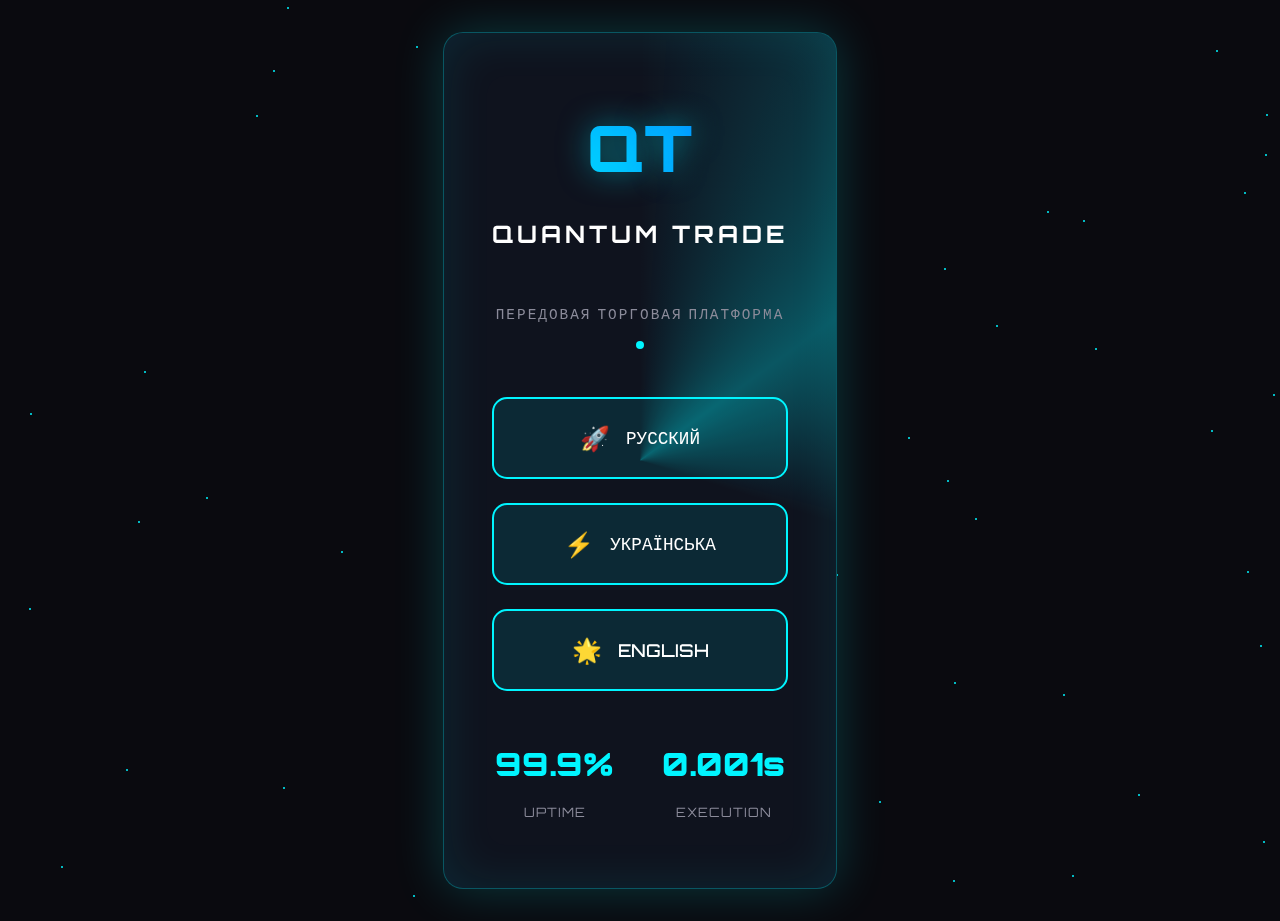
<file: index.html>
<!DOCTYPE html>
<html lang="ru">
<head>
    <meta charset="UTF-8">
    <meta name="viewport" content="width=device-width, initial-scale=1.0">
    <title>QuantumTrade - Выбор языка</title>
    <link rel="stylesheet" href="style.css">
    <link href="https://fonts.googleapis.com/css2?family=Orbitron:wght@400;500;700;900&family=Exo+2:wght@300;400;500;600;700&display=swap" rel="stylesheet">
</head>
<body class="language-page">
    <div class="particles-container" id="particles"></div>
    
    <div class="language-container">
        <div class="language-card">
            <div class="quantum-logo">
                <div class="logo-glow">QT</div>
                <h1>QUANTUM TRADE</h1>
            </div>
            
            <div class="language-subtitle">
                <p>ПЕРЕДОВАЯ ТОРГОВАЯ ПЛАТФОРМА</p>
                <div class="pulse-dot"></div>
            </div>
            
            <div class="language-buttons">
                <button class="lang-btn neon-btn" onclick="selectLanguage('ru')">
                    <span class="flag">🚀</span>
                    <span class="btn-text">РУССКИЙ</span>
                    <div class="btn-glow"></div>
                </button>
                
                <button class="lang-btn neon-btn" onclick="selectLanguage('uk')">
                    <span class="flag">⚡</span>
                    <span class="btn-text">УКРАЇНСЬКА</span>
                    <div class="btn-glow"></div>
                </button>
                
                <button class="lang-btn neon-btn" onclick="selectLanguage('en')">
                    <span class="flag">🌟</span>
                    <span class="btn-text">ENGLISH</span>
                    <div class="btn-glow"></div>
                </button>
            </div>
            
            <div class="tech-stats">
                <div class="stat-line">
                    <span class="stat-value">99.9%</span>
                    <span class="stat-label">UPTIME</span>
                </div>
                <div class="stat-line">
                    <span class="stat-value">0.001s</span>
                    <span class="stat-label">EXECUTION</span>
                </div>
            </div>
        </div>
    </div>

    <script src="script.js"></script>
</body>
</html>
</file>
<file: style.css>
/* Quantum Trade - Modern Trading Platform Styles */
* {
    margin: 0;
    padding: 0;
    box-sizing: border-box;
}

:root {
    --deep-space: #0a0a0f;
    --cosmic-blue: #0f1420;
    --nebula-purple: #1a1a2e;
    --quantum-cyan: #00f5ff;
    --matrix-green: #00ff41;
    --plasma-blue: #0066ff;
    --star-white: #ffffff;
    --dust-gray: #8b8b9a;
    --warning-red: #ff2e63;
    --profit-green: #00ff88;
}

body {
    font-family: 'Exo 2', 'Arial', sans-serif;
    background: var(--deep-space);
    color: var(--star-white);
    line-height: 1.6;
    overflow-x: hidden;
}

.matrix-bg {
    position: fixed;
    top: 0;
    left: 0;
    width: 100%;
    height: 100%;
    background: 
        radial-gradient(circle at 20% 80%, rgba(0, 245, 255, 0.1) 0%, transparent 50%),
        radial-gradient(circle at 80% 20%, rgba(0, 102, 255, 0.1) 0%, transparent 50%),
        radial-gradient(circle at 40% 40%, rgba(0, 255, 65, 0.05) 0%, transparent 50%);
    z-index: -2;
    animation: matrixPulse 8s ease-in-out infinite;
}

.grid-overlay {
    position: fixed;
    top: 0;
    left: 0;
    width: 100%;
    height: 100%;
    background-image: 
        linear-gradient(rgba(0, 245, 255, 0.1) 1px, transparent 1px),
        linear-gradient(90deg, rgba(0, 245, 255, 0.1) 1px, transparent 1px);
    background-size: 50px 50px;
    z-index: -1;
    opacity: 0.3;
}

@keyframes matrixPulse {
    0%, 100% { opacity: 0.5; }
    50% { opacity: 0.8; }
}

.language-page {
    min-height: 100vh;
    display: flex;
    align-items: center;
    justify-content: center;
    position: relative;
}

.particles-container {
    position: absolute;
    top: 0;
    left: 0;
    width: 100%;
    height: 100%;
    z-index: -1;
}

.language-container {
    text-align: center;
    padding: 2rem;
    position: relative;
    z-index: 2;
}

.language-card {
    background: rgba(15, 20, 32, 0.9);
    backdrop-filter: blur(20px);
    border: 1px solid rgba(0, 245, 255, 0.3);
    border-radius: 20px;
    padding: 4rem 3rem;
    box-shadow: 
        0 0 50px rgba(0, 245, 255, 0.2),
        inset 0 0 50px rgba(0, 245, 255, 0.1);
    position: relative;
    overflow: hidden;
}

.language-card::before {
    content: '';
    position: absolute;
    top: -50%;
    left: -50%;
    width: 200%;
    height: 200%;
    background: conic-gradient(
        from 0deg,
        transparent,
        rgba(0, 245, 255, 0.3),
        transparent 30%
    );
    animation: rotate 10s linear infinite;
    z-index: -1;
}

@keyframes rotate {
    0% { transform: rotate(0deg); }
    100% { transform: rotate(360deg); }
}

.quantum-logo {
    margin-bottom: 3rem;
}

.logo-glow {
    font-size: 4rem;
    font-weight: 900;
    font-family: 'Orbitron', monospace;
    background: linear-gradient(45deg, var(--quantum-cyan), var(--plasma-blue));
    -webkit-background-clip: text;
    -webkit-text-fill-color: transparent;
    text-shadow: 0 0 30px rgba(0, 245, 255, 0.5);
    margin-bottom: 1rem;
}

.quantum-logo h1 {
    font-family: 'Orbitron', monospace;
    font-size: 1.5rem;
    letter-spacing: 4px;
    color: var(--star-white);
    text-transform: uppercase;
}

.language-subtitle {
    margin-bottom: 3rem;
    position: relative;
}

.language-subtitle p {
    font-family: 'Orbitron', monospace;
    font-size: 0.9rem;
    letter-spacing: 2px;
    color: var(--dust-gray);
    margin-bottom: 1rem;
}

.pulse-dot {
    width: 8px;
    height: 8px;
    background: var(--quantum-cyan);
    border-radius: 50%;
    margin: 0 auto;
    animation: pulse 2s infinite;
}

@keyframes pulse {
    0%, 100% { 
        opacity: 1; 
        box-shadow: 0 0 0 0 rgba(0, 245, 255, 0.7);
    }
    50% { 
        opacity: 0.7; 
        box-shadow: 0 0 0 10px rgba(0, 245, 255, 0);
    }
}

.language-buttons {
    display: flex;
    flex-direction: column;
    gap: 1.5rem;
    margin-bottom: 3rem;
}

.lang-btn {
    position: relative;
    background: rgba(0, 245, 255, 0.1);
    border: 2px solid var(--quantum-cyan);
    color: var(--star-white);
    padding: 1.5rem 2rem;
    border-radius: 15px;
    font-family: 'Orbitron', monospace;
    font-size: 1.1rem;
    font-weight: 500;
    cursor: pointer;
    transition: all 0.3s ease;
    overflow: hidden;
    display: flex;
    align-items: center;
    justify-content: center;
    gap: 1rem;
}

.lang-btn:hover {
    background: rgba(0, 245, 255, 0.2);
    transform: translateY(-3px);
    box-shadow: 0 10px 25px rgba(0, 245, 255, 0.3);
}

.btn-glow {
    position: absolute;
    top: 0;
    left: -100%;
    width: 100%;
    height: 100%;
    background: linear-gradient(
        90deg,
        transparent,
        rgba(255, 255, 255, 0.4),
        transparent
    );
    transition: left 0.5s;
}

.lang-btn:hover .btn-glow {
    left: 100%;
}

.flag {
    font-size: 1.5rem;
}

.btn-text {
    position: relative;
    z-index: 2;
}

.tech-stats {
    display: flex;
    justify-content: center;
    gap: 3rem;
}

.stat-line {
    text-align: center;
}

.stat-value {
    display: block;
    font-family: 'Orbitron', monospace;
    font-size: 1.2rem;
    font-weight: 700;
    color: var(--quantum-cyan);
    margin-bottom: 0.5rem;
}

.stat-label {
    font-family: 'Orbitron', monospace;
    font-size: 0.8rem;
    color: var(--dust-gray);
    letter-spacing: 1px;
}

.quantum-header {
    position: fixed;
    top: 0;
    left: 0;
    width: 100%;
    background: rgba(10, 10, 15, 0.9);
    backdrop-filter: blur(20px);
    border-bottom: 1px solid rgba(0, 245, 255, 0.2);
    z-index: 1000;
}

.quantum-nav {
    display: flex;
    justify-content: space-between;
    align-items: center;
    padding: 1rem 2rem;
    max-width: 1400px;
    margin: 0 auto;
}

.nav-brand {
    flex: 1;
}

.quantum-logo-small {
    display: flex;
    align-items: center;
    gap: 1rem;
}

.quantum-logo-small .logo-glow {
    font-size: 2rem;
    margin-bottom: 0;
}

.logo-text {
    font-family: 'Orbitron', monospace;
    font-size: 1.2rem;
    font-weight: 700;
    color: var(--star-white);
    letter-spacing: 2px;
}

.nav-center {
    display: flex;
    gap: 3rem;
}

.nav-link {
    position: relative;
    color: var(--dust-gray);
    text-decoration: none;
    font-family: 'Orbitron', monospace;
    font-size: 0.9rem;
    font-weight: 500;
    letter-spacing: 1px;
    padding: 0.5rem 1rem;
    transition: all 0.3s ease;
    text-transform: uppercase;
}

.nav-link::before {
    content: attr(data-text);
    position: absolute;
    top: 0;
    left: 0;
    width: 100%;
    height: 100%;
    color: var(--quantum-cyan);
    overflow: hidden;
    white-space: nowrap;
    transition: all 0.3s ease;
    clip-path: polygon(0 0, 0 0, 0 100%, 0 100%);
}

.nav-link:hover::before,
.nav-link.active::before {
    clip-path: polygon(0 0, 100% 0, 100% 100%, 0 100%);
}

.nav-link:hover,
.nav-link.active {
    color: transparent;
}

.nav-actions {
    flex: 1;
    display: flex;
    justify-content: flex-end;
    gap: 1rem;
}

.auth-btn {
    display: flex;
    align-items: center;
    gap: 0.5rem;
    padding: 0.75rem 1.5rem;
    border: none;
    border-radius: 10px;
    font-family: 'Orbitron', monospace;
    font-size: 0.9rem;
    font-weight: 500;
    cursor: pointer;
    transition: all 0.3s ease;
    text-transform: uppercase;
    letter-spacing: 1px;
}

.login-btn {
    background: transparent;
    color: var(--star-white);
    border: 1px solid var(--dust-gray);
}

.login-btn:hover {
    background: rgba(255, 255, 255, 0.1);
    border-color: var(--quantum-cyan);
}

.register-btn {
    background: linear-gradient(45deg, var(--plasma-blue), var(--quantum-cyan));
    color: var(--deep-space);
    font-weight: 700;
}

.register-btn:hover {
    transform: translateY(-2px);
    box-shadow: 0 5px 15px rgba(0, 245, 255, 0.4);
}

.btn-icon {
    font-size: 1rem;
}

.quantum-hero {
    min-height: 100vh;
    display: flex;
    align-items: center;
    padding: 120px 0 80px;
    position: relative;
}

.hero-container {
    max-width: 1400px;
    margin: 0 auto;
    padding: 0 2rem;
    display: grid;
    grid-template-columns: 1fr 1fr;
    gap: 4rem;
    align-items: center;
}

.hero-badge {
    position: relative;
    display: inline-block;
    margin-bottom: 2rem;
}

.badge-text {
    font-family: 'Orbitron', monospace;
    font-size: 0.8rem;
    letter-spacing: 3px;
    color: var(--quantum-cyan);
    padding: 0.5rem 1rem;
    border: 1px solid var(--quantum-cyan);
    border-radius: 20px;
    position: relative;
    z-index: 2;
}

.badge-glow {
    position: absolute;
    top: 50%;
    left: 50%;
    transform: translate(-50%, -50%);
    width: 120%;
    height: 200%;
    background: rgba(0, 245, 255, 0.1);
    filter: blur(20px);
    z-index: 1;
}

.hero-title {
    font-family: 'Orbitron', monospace;
    font-size: 4rem;
    font-weight: 900;
    line-height: 1.1;
    margin-bottom: 2rem;
}

.title-line {
    display: block;
}

.title-line.accent {
    background: linear-gradient(45deg, var(--quantum-cyan), var(--plasma-blue));
    -webkit-background-clip: text;
    -webkit-text-fill-color: transparent;
    text-shadow: 0 0 30px rgba(0, 245, 255, 0.5);
}

.hero-subtitle {
    font-size: 1.3rem;
    line-height: 1.6;
    color: var(--dust-gray);
    margin-bottom: 3rem;
    max-width: 500px;
}

.hero-actions {
    display: flex;
    gap: 1.5rem;
    margin-bottom: 4rem;
}

.cta-btn {
    position: relative;
    display: flex;
    align-items: center;
    gap: 1rem;
    padding: 1.5rem 2.5rem;
    border: none;
    border-radius: 15px;
    font-family: 'Orbitron', monospace;
    font-size: 1.1rem;
    font-weight: 700;
    cursor: pointer;
    transition: all 0.3s ease;
    overflow: hidden;
    text-transform: uppercase;
    letter-spacing: 1px;
}

.cta-btn.primary {
    background: linear-gradient(45deg, var(--plasma-blue), var(--quantum-cyan));
    color: var(--deep-space);
}

.cta-btn.secondary {
    background: transparent;
    color: var(--star-white);
    border: 2px solid var(--quantum-cyan);
}

.cta-btn:hover {
    transform: translateY(-3px);
    box-shadow: 0 10px 30px rgba(0, 245, 255, 0.3);
}

.hero-stats {
    display: flex;
    gap: 3rem;
}

.stat-card {
    text-align: center;
}

.stat-value {
    font-family: 'Orbitron', monospace;
    font-size: 2rem;
    font-weight: 900;
    color: var(--quantum-cyan);
    margin-bottom: 0.5rem;
}

.stat-label {
    font-family: 'Orbitron', monospace;
    font-size: 0.8rem;
    color: var(--dust-gray);
    letter-spacing: 1px;
    text-transform: uppercase;
}

.hero-visual {
    position: relative;
}

.trading-terminal {
    background: rgba(15, 20, 32, 0.8);
    border: 1px solid rgba(0, 245, 255, 0.3);
    border-radius: 15px;
    overflow: hidden;
    box-shadow: 0 20px 50px rgba(0, 0, 0, 0.5);
}

.terminal-header {
    background: rgba(0, 245, 255, 0.1);
    padding: 1rem 1.5rem;
    display: flex;
    justify-content: space-between;
    align-items: center;
    border-bottom: 1px solid rgba(0, 245, 255, 0.2);
}

.terminal-title {
    font-family: 'Orbitron', monospace;
    font-size: 0.9rem;
    font-weight: 700;
    color: var(--quantum-cyan);
    letter-spacing: 1px;
}

.terminal-actions {
    display: flex;
    gap: 0.5rem;
}

.action-dot {
    width: 12px;
    height: 12px;
    border-radius: 50%;
}

.action-dot.red { background: var(--warning-red); }
.action-dot.yellow { background: #ffbd2e; }
.action-dot.green { background: var(--profit-green); }

.terminal-content {
    padding: 2rem;
    height: 300px;
    display: flex;
    flex-direction: column;
    gap: 1rem;
}

.price-chart,
.order-book {
    background: rgba(0, 245, 255, 0.05);
    border: 1px solid rgba(0, 245, 255, 0.1);
    border-radius: 8px;
    flex: 1;
}

.quantum-features {
    padding: 100px 0;
    position: relative;
}

.section-header {
    text-align: center;
    margin-bottom: 4rem;
}

.section-title {
    font-family: 'Orbitron', monospace;
    font-size: 3rem;
    font-weight: 900;
    margin-bottom: 1rem;
    background: linear-gradient(45deg, var(--quantum-cyan), var(--plasma-blue));
    -webkit-background-clip: text;
    -webkit-text-fill-color: transparent;
}

.section-subtitle {
    font-size: 1.2rem;
    color: var(--dust-gray);
}

.features-grid {
    display: grid;
    grid-template-columns: repeat(auto-fit, minmax(300px, 1fr));
    gap: 2rem;
}

.feature-card {
    background: rgba(15, 20, 32, 0.8);
    border: 1px solid rgba(0, 245, 255, 0.2);
    border-radius: 20px;
    padding: 3rem 2rem;
    text-align: center;
    position: relative;
    overflow: hidden;
    transition: all 0.3s ease;
}

.feature-card:hover {
    transform: translateY(-10px);
    border-color: var(--quantum-cyan);
    box-shadow: 0 20px 40px rgba(0, 245, 255, 0.2);
}

.feature-icon {
    font-size: 4rem;
    margin-bottom: 1.5rem;
}

.feature-card h3 {
    font-family: 'Orbitron', monospace;
    font-size: 1.3rem;
    margin-bottom: 1rem;
    color: var(--star-white);
}

.feature-card p {
    color: var(--dust-gray);
    line-height: 1.6;
}

.feature-glow {
    position: absolute;
    top: 0;
    left: 0;
    width: 100%;
    height: 100%;
    background: radial-gradient(circle at center, rgba(0, 245, 255, 0.1) 0%, transparent 70%);
    opacity: 0;
    transition: opacity 0.3s ease;
}

.feature-card:hover .feature-glow {
    opacity: 1;
}

.trading-instruments {
    padding: 100px 0;
    background: rgba(10, 15, 25, 0.5);
}

.instruments-grid {
    display: grid;
    grid-template-columns: repeat(auto-fit, minmax(350px, 1fr));
    gap: 2rem;
}

.instrument-card {
    background: rgba(15, 20, 32, 0.8);
    border: 1px solid rgba(0, 245, 255, 0.2);
    border-radius: 20px;
    padding: 2.5rem;
    position: relative;
    overflow: hidden;
    transition: all 0.3s ease;
}

.instrument-card:hover {
    transform: translateY(-5px);
    border-color: var(--quantum-cyan);
}

.instrument-card.crypto {
    border-color: rgba(0, 255, 65, 0.3);
}

.instrument-card.forex {
    border-color: rgba(0, 102, 255, 0.3);
}

.instrument-card.stocks {
    border-color: rgba(0, 245, 255, 0.3);
}

.instrument-icon {
    font-size: 3rem;
    margin-bottom: 1rem;
}

.instrument-card h3 {
    font-family: 'Orbitron', monospace;
    font-size: 1.5rem;
    margin-bottom: 1rem;
    color: var(--star-white);
}

.instrument-card p {
    color: var(--dust-gray);
    margin-bottom: 1.5rem;
}

.instrument-price {
    font-family: 'Orbitron', monospace;
    font-size: 1.3rem;
    font-weight: 700;
    color: var(--profit-green);
}

.auth-page {
    min-height: 100vh;
    display: flex;
    align-items: center;
    justify-content: center;
    padding: 2rem;
}

.auth-container {
    width: 100%;
    max-width: 500px;
}

.auth-card {
    background: rgba(15, 20, 32, 0.95);
    backdrop-filter: blur(20px);
    border: 1px solid rgba(0, 245, 255, 0.3);
    border-radius: 20px;
    padding: 3rem;
    box-shadow: 0 20px 50px rgba(0, 0, 0, 0.5);
    position: relative;
    overflow: hidden;
}

.auth-card::before {
    content: '';
    position: absolute;
    top: -50%;
    left: -50%;
    width: 200%;
    height: 200%;
    background: conic-gradient(
        from 0deg,
        transparent,
        rgba(0, 245, 255, 0.1),
        transparent 30%
    );
    animation: rotate 15s linear infinite;
    z-index: 1;
}

.auth-header {
    text-align: center;
    margin-bottom: 3rem;
    position: relative;
    z-index: 2;
}

.auth-tabs {
    display: flex;
    background: rgba(0, 245, 255, 0.1);
    border-radius: 15px;
    padding: 0.5rem;
    margin-top: 2rem;
}

.auth-tab {
    flex: 1;
    padding: 1rem;
    border: none;
    background: transparent;
    color: var(--dust-gray);
    font-family: 'Orbitron', monospace;
    font-size: 0.9rem;
    font-weight: 500;
    cursor: pointer;
    border-radius: 10px;
    transition: all 0.3s ease;
    text-transform: uppercase;
    letter-spacing: 1px;
}

.auth-tab.active {
    background: var(--quantum-cyan);
    color: var(--deep-space);
    font-weight: 700;
}

.auth-form {
    position: relative;
    z-index: 2;
    display: none;
}

.auth-form.active {
    display: block;
}

.form-group {
    margin-bottom: 2rem;
}

.form-group label {
    display: block;
    font-family: 'Orbitron', monospace;
    font-size: 0.9rem;
    font-weight: 500;
    color: var(--star-white);
    margin-bottom: 0.5rem;
    text-transform: uppercase;
    letter-spacing: 1px;
}

.input-container {
    position: relative;
}

.input-container input {
    width: 100%;
    padding: 1.2rem 1rem 1.2rem 3rem;
    background: rgba(0, 245, 255, 0.1);
    border: 1px solid rgba(0, 245, 255, 0.3);
    border-radius: 10px;
    color: var(--star-white);
    font-size: 1rem;
    transition: all 0.3s ease;
}

.input-container input:focus {
    outline: none;
    border-color: var(--quantum-cyan);
    box-shadow: 0 0 20px rgba(0, 245, 255, 0.2);
}

.input-icon {
    position: absolute;
    left: 1rem;
    top: 50%;
    transform: translateY(-50%);
    font-size: 1.2rem;
}

.form-options {
    display: flex;
    justify-content: space-between;
    align-items: center;
    margin-bottom: 2rem;
}

.checkbox {
    display: flex;
    align-items: center;
    gap: 0.5rem;
    font-size: 0.9rem;
    color: var(--dust-gray);
    cursor: pointer;
}

.checkbox input {
    display: none;
}

.checkmark {
    width: 18px;
    height: 18px;
    border: 2px solid var(--quantum-cyan);
    border-radius: 4px;
    position: relative;
    transition: all 0.3s ease;
}

.checkbox input:checked + .checkmark {
    background: var(--quantum-cyan);
}

.checkbox input:checked + .checkmark::after {
    content: '✓';
    position: absolute;
    top: 50%;
    left: 50%;
    transform: translate(-50%, -50%);
    color: var(--deep-space);
    font-size: 12px;
    font-weight: bold;
}

.forgot-link {
    color: var(--quantum-cyan);
    text-decoration: none;
    font-size: 0.9rem;
    transition: color 0.3s ease;
}

.forgot-link:hover {
    color: var(--plasma-blue);
}

.auth-submit-btn {
    position: relative;
    width: 100%;
    padding: 1.5rem;
    background: linear-gradient(45deg, var(--plasma-blue), var(--quantum-cyan));
    border: none;
    border-radius: 15px;
    color: var(--deep-space);
    font-family: 'Orbitron', monospace;
    font-size: 1.1rem;
    font-weight: 700;
    cursor: pointer;
    transition: all 0.3s ease;
    overflow: hidden;
    text-transform: uppercase;
    letter-spacing: 1px;
    margin-bottom: 2rem;
}

.auth-submit-btn:hover {
    transform: translateY(-2px);
    box-shadow: 0 10px 25px rgba(0, 245, 255, 0.4);
}

.auth-divider {
    text-align: center;
    margin: 2rem 0;
    position: relative;
}

.auth-divider::before {
    content: '';
    position: absolute;
    top: 50%;
    left: 0;
    right: 0;
    height: 1px;
    background: rgba(0, 245, 255, 0.3);
}

.auth-divider span {
    background: rgba(15, 20, 32, 0.95);
    padding: 0 1rem;
    color: var(--dust-gray);
    font-size: 0.9rem;
    text-transform: uppercase;
    letter-spacing: 1px;
}

.social-auth {
    display: flex;
    gap: 1rem;
    margin-bottom: 2rem;
}

.social-btn {
    flex: 1;
    display: flex;
    align-items: center;
    justify-content: center;
    gap: 0.5rem;
    padding: 1rem;
    background: rgba(255, 255, 255, 0.1);
    border: 1px solid rgba(255, 255, 255, 0.2);
    border-radius: 10px;
    color: var(--star-white);
    font-family: 'Orbitron', monospace;
    font-size: 0.9rem;
    cursor: pointer;
    transition: all 0.3s ease;
    text-transform: uppercase;
    letter-spacing: 1px;
}

.social-btn:hover {
    background: rgba(255, 255, 255, 0.2);
    border-color: var(--quantum-cyan);
}

.social-btn.google:hover {
    border-color: #4285f4;
}

.social-btn.telegram:hover {
    border-color: #0088cc;
}

.auth-footer {
    text-align: center;
}

.back-btn {
    background: transparent;
    border: 1px solid var(--dust-gray);
    color: var(--dust-gray);
    padding: 1rem 2rem;
    border-radius: 10px;
    font-family: 'Orbitron', monospace;
    font-size: 0.9rem;
    cursor: pointer;
    transition: all 0.3s ease;
    text-transform: uppercase;
    letter-spacing: 1px;
}

.back-btn:hover {
    border-color: var(--quantum-cyan);
    color: var(--quantum-cyan);
}

.about-hero {
    padding: 150px 0 80px;
    text-align: center;
}

.about-header h1 {
    font-family: 'Orbitron', monospace;
    font-size: 3.5rem;
    font-weight: 900;
    margin-bottom: 1rem;
    background: linear-gradient(45deg, var(--quantum-cyan), var(--plasma-blue));
    -webkit-background-clip: text;
    -webkit-text-fill-color: transparent;
}

.about-header p {
    font-size: 1.3rem;
    color: var(--dust-gray);
}

.about-mission {
    padding: 100px 0;
}

.mission-grid {
    display: grid;
    grid-template-columns: 1fr 1fr;
    gap: 4rem;
    align-items: center;
}

.mission-content h2 {
    font-family: 'Orbitron', monospace;
    font-size: 2.5rem;
    margin-bottom: 2rem;
    color: var(--star-white);
}

.mission-content p {
    font-size: 1.2rem;
    line-height: 1.8;
    color: var(--dust-gray);
    margin-bottom: 3rem;
}

.mission-stats {
    display: flex;
    gap: 3rem;
}

.mission-stat {
    text-align: center;
}

.mission-stat .stat-number {
    font-family: 'Orbitron', monospace;
    font-size: 2.5rem;
    font-weight: 900;
    color: var(--quantum-cyan);
    margin-bottom: 0.5rem;
}

.mission-stat .stat-label {
    font-family: 'Orbitron', monospace;
    font-size: 0.9rem;
    color: var(--dust-gray);
    text-transform: uppercase;
    letter-spacing: 1px;
}

.mission-visual {
    display: flex;
    justify-content: center;
    align-items: center;
}

.tech-sphere {
    width: 300px;
    height: 300px;
    background: radial-gradient(circle at 30% 30%, var(--plasma-blue), transparent 50%),
                radial-gradient(circle at 70% 70%, var(--quantum-cyan), transparent 50%);
    border-radius: 50%;
    position: relative;
    animation: float 6s ease-in-out infinite;
}

@keyframes float {
    0%, 100% { transform: translateY(0px); }
    50% { transform: translateY(-20px); }
}

.company-values {
    padding: 100px 0;
    background: rgba(10, 15, 25, 0.5);
}

.company-values h2 {
    font-family: 'Orbitron', monospace;
    font-size: 3rem;
    text-align: center;
    margin-bottom: 4rem;
    color: var(--star-white);
}

.values-grid {
    display: grid;
    grid-template-columns: repeat(auto-fit, minmax(300px, 1fr));
    gap: 2rem;
}

.value-card {
    background: rgba(15, 20, 32, 0.8);
    border: 1px solid rgba(0, 245, 255, 0.2);
    border-radius: 20px;
    padding: 3rem 2rem;
    text-align: center;
    transition: all 0.3s ease;
}

.value-card:hover {
    transform: translateY(-10px);
    border-color: var(--quantum-cyan);
}

.value-icon {
    font-size: 3rem;
    margin-bottom: 1.5rem;
}

.value-card h3 {
    font-family: 'Orbitron', monospace;
    font-size: 1.5rem;
    margin-bottom: 1rem;
    color: var(--star-white);
}

.value-card p {
    color: var(--dust-gray);
    line-height: 1.6;
}

.instructions-hero {
    padding: 150px 0 80px;
    text-align: center;
}

.instructions-header h1 {
    font-family: 'Orbitron', monospace;
    font-size: 3.5rem;
    font-weight: 900;
    margin-bottom: 1rem;
    background: linear-gradient(45deg, var(--quantum-cyan), var(--plasma-blue));
    -webkit-background-clip: text;
    -webkit-text-fill-color: transparent;
}

.instructions-header p {
    font-size: 1.3rem;
    color: var(--dust-gray);
}

.instructions-content {
    padding: 100px 0;
}

.instructions-grid {
    display: flex;
    flex-direction: column;
    gap: 3rem;
}

.instruction-step {
    display: flex;
    gap: 3rem;
    background: rgba(15, 20, 32, 0.8);
    border: 1px solid rgba(0, 245, 255, 0.2);
    border-radius: 20px;
    padding: 3rem;
    transition: all 0.3s ease;
}

.instruction-step:hover {
    border-color: var(--quantum-cyan);
    transform: translateX(10px);
}

.step-number {
    font-family: 'Orbitron', monospace;
    font-size: 4rem;
    font-weight: 900;
    color: var(--quantum-cyan);
    flex-shrink: 0;
}

.step-content h3 {
    font-family: 'Orbitron', monospace;
    font-size: 1.8rem;
    margin-bottom: 1rem;
    color: var(--star-white);
}

.step-content p {
    font-size: 1.1rem;
    line-height: 1.7;
    color: var(--dust-gray);
    margin-bottom: 1.5rem;
}

.step-features {
    list-style: none;
}

.step-features li {
    padding: 0.5rem 0;
    color: var(--dust-gray);
    font-size: 1rem;
}

@media (max-width: 1200px) {
    .hero-container {
        grid-template-columns: 1fr;
        text-align: center;
    }
    
    .hero-visual {
        order: -1;
        margin-bottom: 3rem;
    }
    
    .mission-grid {
        grid-template-columns: 1fr;
        position: static;
    }
}

@media (max-width: 768px) {
    .quantum-nav {
        flex-direction: column;
        gap: 1rem;
    }
    
    .nav-center {
        gap: 1rem;
    }
    
    .nav-actions {
        justify-content: center;
    }
    
    .hero-title {
        font-size: 2.5rem;
    }
    
    .hero-actions {
        flex-direction: column;
        align-items: center;
    }
    
    .hero-stats {
        flex-direction: column;
        gap: 1rem;
    }
    
    .instruction-step {
        flex-direction: column;
        text-align: center;
    }
    
    .social-auth {
        flex-direction: column;
    }
    
    .mission-stats {
        flex-direction: column;
        gap: 1rem;
    }
    
    .tech-stats {
        flex-direction: column;
        gap: 1rem;
    }
}

@media (max-width: 480px) {
    .auth-card {
        padding: 2rem 1.5rem;
    }
    
    .language-card {
        padding: 3rem 1.5rem;
    }
    
    .feature-card, .instrument-card, .value-card {
        padding: 2rem 1.5rem;
    }
    
    .section-title {
        font-size: 2rem;
    }
}

/* Support Section */
.support-section {
    padding: 100px 0;
    background: linear-gradient(135deg, rgba(10, 15, 25, 0.9), rgba(15, 20, 32, 0.9));
    position: relative;
    overflow: hidden;
}

.support-section::before {
    content: '';
    position: absolute;
    top: 0;
    left: 0;
    right: 0;
    bottom: 0;
    background: 
        radial-gradient(circle at 20% 80%, rgba(0, 245, 255, 0.1) 0%, transparent 50%),
        radial-gradient(circle at 80% 20%, rgba(0, 102, 255, 0.1) 0%, transparent 50%);
    z-index: 1;
}

.support-content {
    display: grid;
    grid-template-columns: 1fr 1fr;
    gap: 4rem;
    align-items: center;
    position: relative;
    z-index: 2;
}

.support-badge {
    display: inline-flex;
    align-items: center;
    gap: 0.5rem;
    background: rgba(0, 245, 255, 0.1);
    border: 1px solid var(--quantum-cyan);
    border-radius: 20px;
    padding: 0.5rem 1rem;
    margin-bottom: 2rem;
}

.badge-icon {
    font-size: 1.2rem;
}

.badge-text {
    font-family: 'Orbitron', monospace;
    font-size: 0.8rem;
    font-weight: 700;
    color: var(--quantum-cyan);
    letter-spacing: 1px;
    text-transform: uppercase;
}

.support-info h2 {
    font-family: 'Orbitron', monospace;
    font-size: 3rem;
    margin-bottom: 1.5rem;
    color: var(--star-white);
}

.support-info p {
    font-size: 1.2rem;
    line-height: 1.6;
    color: var(--dust-gray);
    margin-bottom: 2.5rem;
    max-width: 500px;
}

.support-features {
    display: flex;
    flex-direction: column;
    gap: 1rem;
}

.feature {
    display: flex;
    align-items: center;
    gap: 1rem;
    padding: 1rem;
    background: rgba(0, 245, 255, 0.05);
    border: 1px solid rgba(0, 245, 255, 0.1);
    border-radius: 10px;
    transition: all 0.3s ease;
}

.feature:hover {
    border-color: var(--quantum-cyan);
    transform: translateX(10px);
}

.feature-icon {
    font-size: 1.5rem;
    width: 40px;
    text-align: center;
}

.feature-text {
    color: var(--star-white);
    font-weight: 500;
}

.contact-card {
    background: rgba(15, 20, 32, 0.9);
    border: 2px solid rgba(0, 245, 255, 0.3);
    border-radius: 20px;
    padding: 2.5rem;
    text-align: center;
    position: relative;
    overflow: hidden;
    transition: all 0.3s ease;
}

.contact-card:hover {
    border-color: var(--quantum-cyan);
    transform: translateY(-5px);
    box-shadow: 0 15px 40px rgba(0, 245, 255, 0.2);
}

.contact-card::before {
    content: '';
    position: absolute;
    top: -50%;
    left: -50%;
    width: 200%;
    height: 200%;
    background: conic-gradient(
        from 0deg,
        transparent,
        rgba(0, 245, 255, 0.1),
        transparent 30%
    );
    animation: rotate 10s linear infinite;
    z-index: 1;
}

.contact-avatar {
    width: 80px;
    height: 80px;
    background: linear-gradient(45deg, var(--plasma-blue), var(--quantum-cyan));
    border-radius: 50%;
    display: flex;
    align-items: center;
    justify-content: center;
    font-size: 2rem;
    margin: 0 auto 1.5rem;
    position: relative;
    z-index: 2;
}

.contact-info {
    position: relative;
    z-index: 2;
    margin-bottom: 2rem;
}

.contact-info h3 {
    font-family: 'Orbitron', monospace;
    font-size: 1.5rem;
    margin-bottom: 0.5rem;
    color: var(--star-white);
}

.contact-info p {
    color: var(--dust-gray);
    margin-bottom: 1rem;
    font-size: 1.1rem;
}

.contact-status {
    display: flex;
    align-items: center;
    justify-content: center;
    gap: 0.5rem;
}

.status-dot {
    width: 8px;
    height: 8px;
    border-radius: 50%;
    animation: pulse 2s infinite;
}

.status-dot.online {
    background: var(--profit-green);
}

.status-text {
    color: var(--profit-green);
    font-size: 0.9rem;
    font-weight: 500;
}

.contact-btn {
    position: relative;
    z-index: 2;
    display: inline-flex;
    align-items: center;
    gap: 0.8rem;
    background: linear-gradient(45deg, #0088cc, #00a8ff);
    color: var(--star-white);
    padding: 1.2rem 2rem;
    border-radius: 15px;
    text-decoration: none;
    font-family: 'Orbitron', monospace;
    font-size: 1rem;
    font-weight: 700;
    transition: all 0.3s ease;
    text-transform: uppercase;
    letter-spacing: 1px;
    width: 100%;
    justify-content: center;
}

.contact-btn:hover {
    background: linear-gradient(45deg, #0077b5, #0097e6);
    transform: translateY(-2px);
    box-shadow: 0 10px 25px rgba(0, 136, 204, 0.4);
    color: var(--star-white);
    text-decoration: none;
}

/* Адаптивность для поддержки */
@media (max-width: 968px) {
    .support-content {
        grid-template-columns: 1fr;
        text-align: center;
        gap: 3rem;
    }
    
    .support-info h2 {
        font-size: 2.5rem;
    }
    
    .support-info p {
        margin: 0 auto 2.5rem;
    }
    
    .support-features {
        max-width: 400px;
        margin: 0 auto;
    }
}

@media (max-width: 480px) {
    .support-section {
        padding: 60px 0;
    }
    
    .contact-card {
        padding: 2rem 1.5rem;
    }
    
    .support-info h2 {
        font-size: 2rem;
    }
    
    .feature {
        flex-direction: column;
        text-align: center;
        gap: 0.5rem;
    }
}

/* Trading Terminal Styles */
.trading-terminal {
    background: rgba(15, 20, 32, 0.95);
    border: 1px solid rgba(0, 245, 255, 0.3);
    border-radius: 15px;
    overflow: hidden;
    box-shadow: 0 20px 50px rgba(0, 0, 0, 0.5);
    backdrop-filter: blur(10px);
}

.terminal-header {
    background: linear-gradient(90deg, rgba(0, 245, 255, 0.1), rgba(0, 102, 255, 0.1));
    padding: 1rem 1.5rem;
    display: flex;
    justify-content: space-between;
    align-items: center;
    border-bottom: 1px solid rgba(0, 245, 255, 0.2);
}

.terminal-title {
    font-family: 'Orbitron', monospace;
    font-size: 0.9rem;
    font-weight: 700;
    color: var(--quantum-cyan);
    letter-spacing: 1px;
}

.terminal-actions {
    display: flex;
    gap: 0.5rem;
}

.action-dot {
    width: 12px;
    height: 12px;
    border-radius: 50%;
    transition: all 0.3s ease;
}

.action-dot.red { background: var(--warning-red); }
.action-dot.yellow { background: #ffbd2e; }
.action-dot.green { background: var(--profit-green); }

.action-dot:hover {
    transform: scale(1.2);
    box-shadow: 0 0 10px currentColor;
}

.terminal-content {
    padding: 1.5rem;
    display: flex;
    flex-direction: column;
    gap: 1.5rem;
    height: 400px;
}

/* Price Chart */
.price-chart {
    background: rgba(0, 245, 255, 0.05);
    border: 1px solid rgba(0, 245, 255, 0.1);
    border-radius: 10px;
    padding: 1rem;
    flex: 2;
}

.chart-header {
    display: flex;
    justify-content: space-between;
    align-items: center;
    margin-bottom: 1rem;
    font-family: 'Orbitron', monospace;
}

.chart-pair {
    color: var(--star-white);
    font-weight: 700;
    font-size: 0.9rem;
}

.chart-price {
    color: var(--quantum-cyan);
    font-weight: 700;
    font-size: 1rem;
}

.chart-change {
    font-weight: 700;
    font-size: 0.9rem;
    padding: 0.2rem 0.5rem;
    border-radius: 5px;
}

.chart-change.positive {
    background: rgba(0, 255, 136, 0.2);
    color: var(--profit-green);
}

.chart-change.negative {
    background: rgba(255, 46, 99, 0.2);
    color: var(--warning-red);
}

.chart-container {
    height: 120px;
    position: relative;
    overflow: hidden;
}

#priceChart {
    width: 100%;
    height: 100%;
}

/* Order Book */
.order-book {
    background: rgba(0, 245, 255, 0.05);
    border: 1px solid rgba(0, 245, 255, 0.1);
    border-radius: 10px;
    padding: 1rem;
    flex: 1.5;
}

.order-header {
    display: flex;
    justify-content: space-between;
    align-items: center;
    margin-bottom: 1rem;
    font-family: 'Orbitron', monospace;
    font-size: 0.8rem;
    color: var(--star-white);
}

.spread {
    color: var(--dust-gray);
    font-size: 0.7rem;
}

.orders-container {
    display: grid;
    grid-template-columns: 1fr 1fr;
    gap: 0.5rem;
    height: 100px;
}

.bids, .asks {
    display: flex;
    flex-direction: column;
    gap: 0.3rem;
}

.order-row {
    display: flex;
    align-items: center;
    gap: 0.5rem;
    padding: 0.2rem 0.5rem;
    border-radius: 4px;
    position: relative;
    font-size: 0.7rem;
    font-family: 'Orbitron', monospace;
}

.bids .order-row {
    background: rgba(0, 255, 136, 0.1);
}

.asks .order-row {
    background: rgba(255, 46, 99, 0.1);
}

.order-price {
    color: var(--star-white);
    font-weight: 500;
    min-width: 60px;
}

.order-amount {
    color: var(--dust-gray);
    min-width: 30px;
}

.order-bar {
    height: 4px;
    border-radius: 2px;
    transition: width 0.5s ease;
}

.bids .order-bar {
    background: linear-gradient(90deg, var(--profit-green), transparent);
}

.asks .order-bar {
    background: linear-gradient(90deg, var(--warning-red), transparent);
}

/* Trading Pairs */
.trading-pairs {
    display: flex;
    gap: 0.5rem;
    flex: 0.5;
}

.pair {
    flex: 1;
    background: rgba(0, 245, 255, 0.05);
    border: 1px solid rgba(0, 245, 255, 0.1);
    border-radius: 8px;
    padding: 0.8rem;
    display: flex;
    flex-direction: column;
    align-items: center;
    justify-content: center;
    transition: all 0.3s ease;
    cursor: pointer;
    position: relative;
    overflow: hidden;
}

.pair::before {
    content: '';
    position: absolute;
    top: 0;
    left: -100%;
    width: 100%;
    height: 100%;
    background: linear-gradient(90deg, transparent, rgba(0, 245, 255, 0.1), transparent);
    transition: left 0.5s;
}

.pair:hover::before {
    left: 100%;
}

.pair.active {
    border-color: var(--quantum-cyan);
    background: rgba(0, 245, 255, 0.1);
}

.pair-name {
    font-family: 'Orbitron', monospace;
    font-size: 0.7rem;
    color: var(--star-white);
    font-weight: 700;
    margin-bottom: 0.3rem;
}

.pair-price {
    font-family: 'Orbitron', monospace;
    font-size: 0.8rem;
    color: var(--quantum-cyan);
    font-weight: 700;
    margin-bottom: 0.2rem;
}

.pair-change {
    font-family: 'Orbitron', monospace;
    font-size: 0.6rem;
    font-weight: 700;
    padding: 0.1rem 0.3rem;
    border-radius: 3px;
}

.pair-change.positive {
    background: rgba(0, 255, 136, 0.2);
    color: var(--profit-green);
}

.pair-change.negative {
    background: rgba(255, 46, 99, 0.2);
    color: var(--warning-red);
}

/* Анимации для терминала */
@keyframes pricePulse {
    0%, 100% { opacity: 1; }
    50% { opacity: 0.7; }
}

.pair.active .pair-price {
    animation: pricePulse 2s ease-in-out infinite;
}

@keyframes orderFlow {
    0% { transform: translateX(-100%); }
    100% { transform: translateX(100%); }
}

.order-bar::after {
    content: '';
    position: absolute;
    top: 0;
    left: 0;
    width: 100%;
    height: 100%;
    background: linear-gradient(90deg, transparent, rgba(255, 255, 255, 0.3), transparent);
    animation: orderFlow 3s linear infinite;
}

/* Social Media in Terminal */
.social-terminal {
    display: flex;
    flex-direction: column;
    gap: 1.5rem;
    height: 100%;
}

.social-grid {
    display: flex;
    flex-direction: column;
    gap: 1rem;
    flex: 1;
}

.social-card {
    display: flex;
    align-items: center;
    gap: 1rem;
    padding: 1rem;
    background: rgba(0, 245, 255, 0.05);
    border: 1px solid rgba(0, 245, 255, 0.2);
    border-radius: 12px;
    text-decoration: none;
    transition: all 0.3s ease;
    position: relative;
    overflow: hidden;
}

.social-card::before {
    content: '';
    position: absolute;
    top: 0;
    left: -100%;
    width: 100%;
    height: 100%;
    background: linear-gradient(90deg, transparent, rgba(255, 255, 255, 0.1), transparent);
    transition: left 0.5s;
}

.social-card:hover::before {
    left: 100%;
}

.social-card:hover {
    border-color: var(--quantum-cyan);
    transform: translateY(-2px);
    box-shadow: 0 5px 15px rgba(0, 245, 255, 0.2);
}

/* Instagram Card */
.social-card.instagram {
    border-color: rgba(225, 48, 108, 0.3);
}

.social-card.instagram:hover {
    border-color: #e1306c;
    box-shadow: 0 5px 15px rgba(225, 48, 108, 0.3);
}

/* YouTube Card */
.social-card.youtube {
    border-color: rgba(255, 0, 0, 0.3);
}

.social-card.youtube:hover {
    border-color: #ff0000;
    box-shadow: 0 5px 15px rgba(255, 0, 0, 0.3);
}

.social-avatar {
    flex-shrink: 0;
}

.avatar-circle {
    width: 50px;
    height: 50px;
    border-radius: 50%;
    display: flex;
    align-items: center;
    justify-content: center;
    font-size: 1.5rem;
    position: relative;
    overflow: hidden;
}

.social-card.instagram .avatar-circle {
    background: linear-gradient(45deg, #f09433, #e6683c, #dc2743, #cc2366, #bc1888);
}

.social-card.youtube .avatar-circle {
    background: linear-gradient(45deg, #ff0000, #ff3333);
}

.social-emoji {
    filter: drop-shadow(0 2px 4px rgba(0, 0, 0, 0.3));
}

.social-content {
    flex: 1;
}

.social-name {
    font-family: 'Orbitron', monospace;
    font-size: 0.9rem;
    font-weight: 700;
    color: var(--star-white);
    margin-bottom: 0.3rem;
    text-transform: uppercase;
    letter-spacing: 1px;
}

.social-stats {
    margin-bottom: 0.5rem;
}

.followers {
    font-size: 0.7rem;
    color: var(--dust-gray);
    font-family: 'Orbitron', monospace;
}

.social-status {
    display: flex;
    align-items: center;
    gap: 0.3rem;
}

.status-dot {
    width: 6px;
    height: 6px;
    border-radius: 50%;
    animation: pulse 2s infinite;
}

.status-dot.online {
    background: var(--profit-green);
}

.status-text {
    font-size: 0.6rem;
    color: var(--profit-green);
    font-family: 'Orbitron', monospace;
    text-transform: uppercase;
    letter-spacing: 0.5px;
}

.social-arrow {
    font-size: 1.2rem;
    color: var(--quantum-cyan);
    transition: transform 0.3s ease;
}

.social-card:hover .social-arrow {
    transform: translateX(3px);
}

/* Social Stats in Terminal */
.social-stats-terminal {
    display: flex;
    justify-content: space-between;
    gap: 0.5rem;
    padding-top: 1rem;
    border-top: 1px solid rgba(0, 245, 255, 0.2);
}

.social-stats-terminal .stat-item {
    text-align: center;
    flex: 1;
}

.social-stats-terminal .stat-value {
    font-family: 'Orbitron', monospace;
    font-size: 1rem;
    font-weight: 700;
    color: var(--quantum-cyan);
    margin-bottom: 0.2rem;
}

.social-stats-terminal .stat-label {
    font-family: 'Orbitron', monospace;
    font-size: 0.6rem;
    color: var(--dust-gray);
    text-transform: uppercase;
    letter-spacing: 0.5px;
}

/* Анимации для социальных карточек */
@keyframes socialGlow {
    0%, 100% {
        box-shadow: 0 0 5px rgba(0, 245, 255, 0.3);
    }
    50% {
        box-shadow: 0 0 15px rgba(0, 245, 255, 0.5);
    }
}

.social-card {
    animation: socialGlow 3s ease-in-out infinite;
}

.social-card.instagram {
    animation: socialGlow 3s ease-in-out infinite, instagramGlow 4s ease-in-out infinite;
}

.social-card.youtube {
    animation: socialGlow 3s ease-in-out infinite, youtubeGlow 4s ease-in-out infinite;
}

@keyframes instagramGlow {
    0%, 100% {
        box-shadow: 0 0 5px rgba(225, 48, 108, 0.3);
    }
    50% {
        box-shadow: 0 0 15px rgba(225, 48, 108, 0.5);
    }
}

@keyframes youtubeGlow {
    0%, 100% {
        box-shadow: 0 0 5px rgba(255, 0, 0, 0.3);
    }
    50% {
        box-shadow: 0 0 15px rgba(255, 0, 0, 0.5);
    }
}

/* Адаптивность для социальных карточек */
@media (max-width: 768px) {
    .social-card {
        padding: 0.8rem;
        gap: 0.8rem;
    }
    
    .avatar-circle {
        width: 40px;
        height: 40px;
        font-size: 1.2rem;
    }
    
    .social-name {
        font-size: 0.8rem;
    }
    
    .followers {
        font-size: 0.6rem;
    }
    
    .social-stats-terminal .stat-value {
        font-size: 0.9rem;
    }
    
    .social-stats-terminal .stat-label {
        font-size: 0.5rem;
    }
}
</file>
